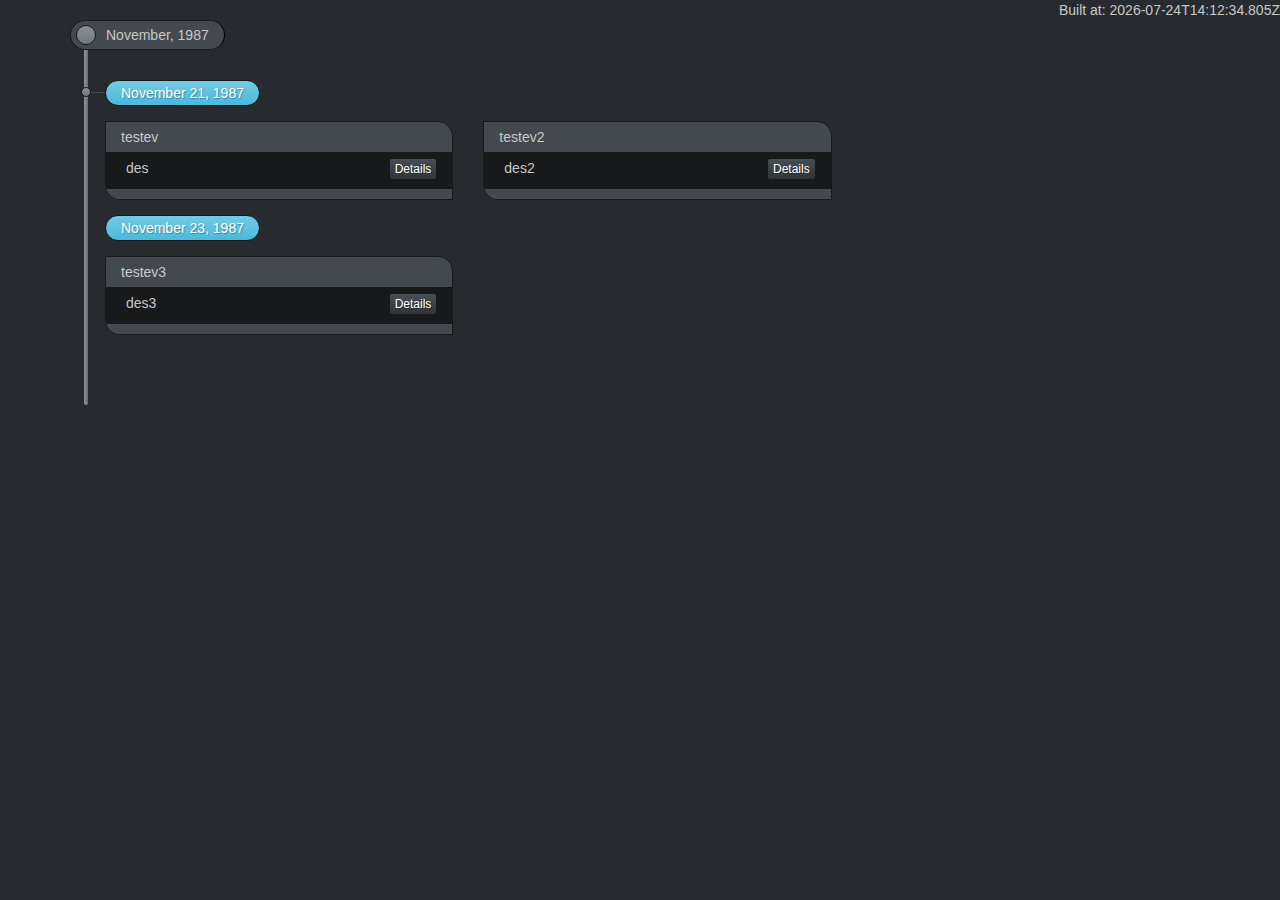
<file: dark/index.html>
<!doctype html>
<html>

<head>
  <meta charset="UTF-8">
  <title>Dark</title>

  <script src="https://ajax.googleapis.com/ajax/libs/jquery/3.5.1/jquery.min.js"></script>
  <link rel="stylesheet" type="text/css" href="bootstrap.min.css">
  <link rel="stylesheet" type="text/css" href="app.css">
</head>

<body>
  <div id="output"></div>

  <div id='dark-container' class="container">
    <div class="timeline">

    </div>
  </div>


  <script src="main-bundle.js"></script>



</body>

</html>
</file>
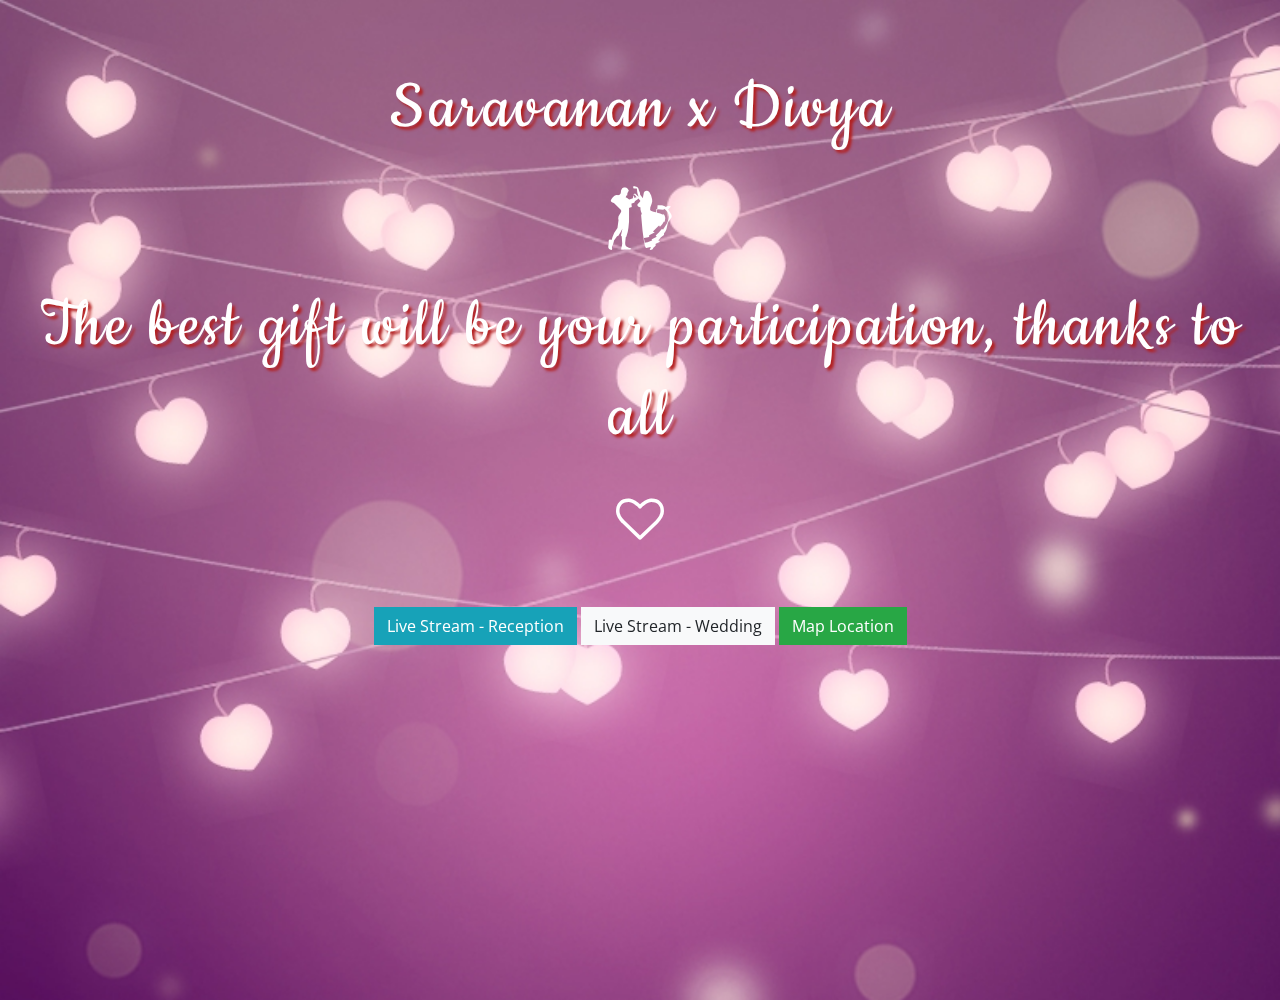
<file: invite/index.html>
<!DOCTYPE html>
<html lang="zxx">

<head>
	<title>Invite</title>

	<!--css-->
	<link rel="stylesheet" href="https://maxcdn.bootstrapcdn.com/bootstrap/4.0.0/css/bootstrap.min.css">
	<!--link href="res2/css/bootstrap.css" rel="stylesheet" type="text/css" media="all" /-->
	<link href="res2/css/snow.css" rel="stylesheet" type="text/css" media="all" /><!-- stylesheet -->
	<link href="res2/css/style.css" rel="stylesheet" type="text/css" media="all" /><!-- stylesheet -->
    <link href="res2/css/font-awesome.css" rel="stylesheet" type="text/css" media="all" />

	<!-- meta tags -->
	<meta name="viewport" content="width=device-width, initial-scale=1">
	<meta http-equiv="Content-Type" content="text/html; charset=utf-8" />

	<!--fonts-->
	<link href="https://fonts.googleapis.com/css?family=Cookie" rel="stylesheet">
	<link href="https://fonts.googleapis.com/css?family=Open+Sans:300,300i,400,400i,600,600i,700" rel="stylesheet">

	<!--favicon-->
	<link rel="icon" type="image/x-icon" href="res2/images/heart.png">
	<link rel="apple-touch-icon-precomposed" href="res2/images/heart.png">
	<link rel="icon" href="res2/images/heart.png" sizes="32x32">
</head>

<body>

	<div class="w3ls_banner_section">
		<div class="snow-container">
			<div class="snow foreground"></div>
			<div class="snow foreground layered"></div>
			<div class="snow middleground"></div>
			<div class="snow middleground layered"></div>
			<div class="snow background"></div>
			<div class="snow background layered"></div>
		</div>
		<div class="callbacks_container">
			<ul class="rslides" id="slider3">
				<li>
					<div class="banner_agile-info" style="padding-top: 4em;">
						<h3>Saravanan x Divya</h3>
						<p></p>
						<div class="banner-mid-wthree"> <a href="index.html" class="hvr-buzz"> <img
									src="res2/images/couple.png" alt="wp" /></a> </div>
					</div>
					<div class="banner_agile-info" style="padding-top: 2em;background:none">
						<div class="agile-w3l-sec">
							<h3>The best gift will be your participation, thanks to all</h3>
							<p></p>
							<div class="banner-mid-wthree"> <a href="index.html" class="hvr-buzz"> <i
										class="fa fa-heart-o" aria-hidden="true"></i></a> </div>
						</div>
					</div>

					<div class="center" style="padding-top: 4em;text-align: center;"> 
						<a href="https://www.youtube.com/watch?v=zH-O4oNPTI4" role="button" class="btn btn-info" target="_blank"> Live Stream - Reception </a>
						<a href="https://www.youtube.com/watch?v=aqq59HZAgvc" role="button" class="btn btn-light" target="_blank"> Live Stream - Wedding  </a>
						<a href="https://goo.gl/maps/dQrP47rAde1J78yX9" role="button" class="btn btn-success" target="_blank"> Map Location </a>
					</div>
				</li>
			</ul>
			<div class="clearfix"></div>
		</div>
	</div>

</body>

</html>
</file>
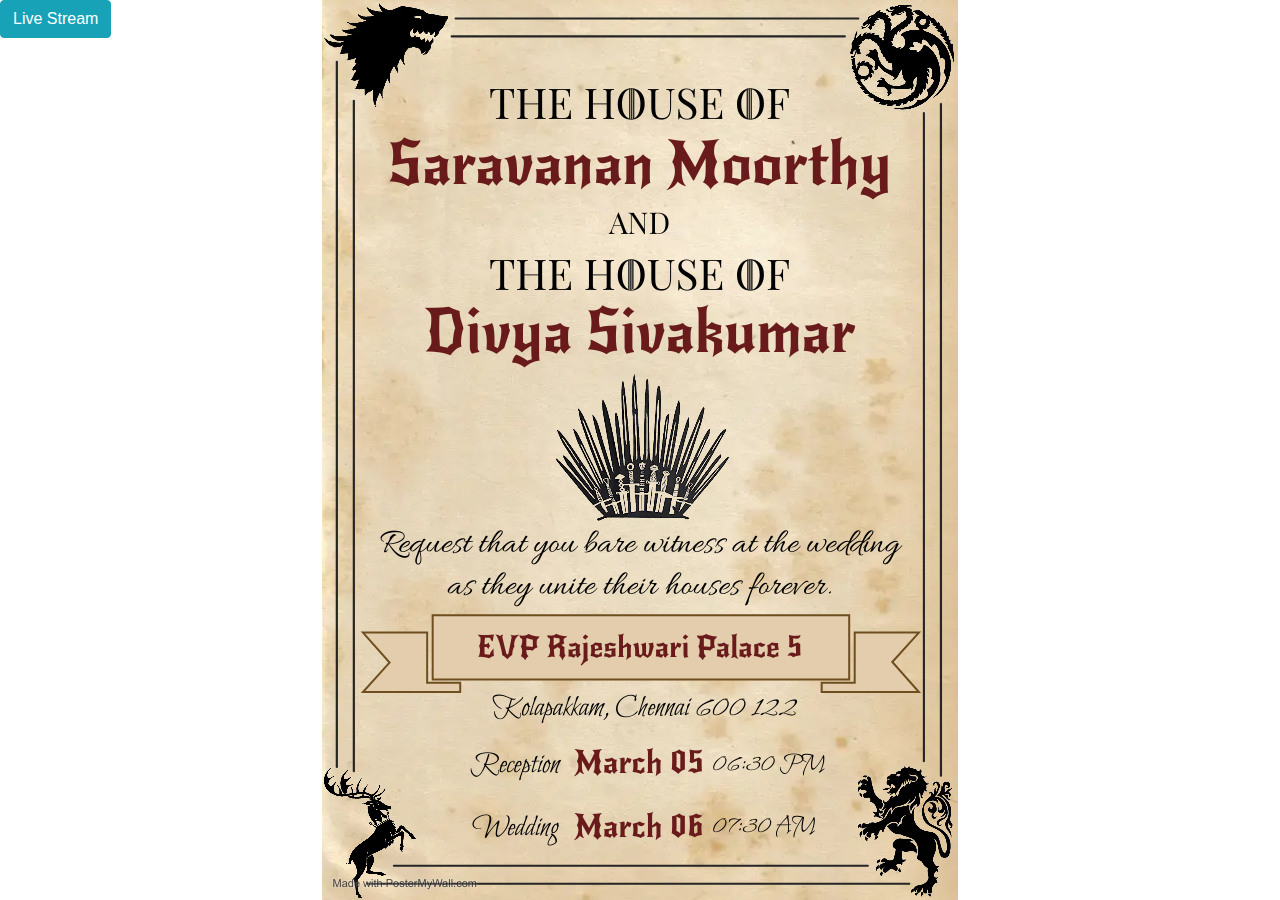
<file: invite/index3.html>
<html>
  <head>
    <link rel="stylesheet" href="https://maxcdn.bootstrapcdn.com/bootstrap/4.0.0/css/bootstrap.min.css" integrity="sha384-Gn5384xqQ1aoWXA+058RXPxPg6fy4IWvTNh0E263XmFcJlSAwiGgFAW/dAiS6JXm" crossorigin="anonymous">
    
    <style>
      body {
        background:url("/invite/res/final5.jpg");  
        min-height : 100%;
        background-size:auto 100%;
        background-repeat:no-repeat;
        background-position:center;
        overflow-y: hidden;
        overflow-x: hidden;
      }
    </style>

    <script src="https://code.jquery.com/jquery-3.2.1.slim.min.js" integrity="sha384-KJ3o2DKtIkvYIK3UENzmM7KCkRr/rE9/Qpg6aAZGJwFDMVNA/GpGFF93hXpG5KkN" crossorigin="anonymous"></script>
    <script src="https://cdnjs.cloudflare.com/ajax/libs/popper.js/1.12.9/umd/popper.min.js" integrity="sha384-ApNbgh9B+Y1QKtv3Rn7W3mgPxhU9K/ScQsAP7hUibX39j7fakFPskvXusvfa0b4Q" crossorigin="anonymous"></script>
    <script src="https://maxcdn.bootstrapcdn.com/bootstrap/4.0.0/js/bootstrap.min.js" integrity="sha384-JZR6Spejh4U02d8jOt6vLEHfe/JQGiRRSQQxSfFWpi1MquVdAyjUar5+76PVCmYl" crossorigin="anonymous"></script>
  </head>
  <body>
    <a href="https://www.youtube.com/watch?v=ATElufr0OiE" role="button" class="btn btn-info" target="_blank"> Live Stream </a>
  </body>
</html>
</file>
<file: dark/app.css>
.timeline {
  margin-top: 20px;
  position: relative;
}

.timeline:before {
  position: absolute;
  content: '';
  width: 4px;
  height: calc(100% + 50px);
  background: rgb(138, 145, 150);
  background: -moz-linear-gradient(left, rgba(138, 145, 150, 1) 0%, rgba(122, 130, 136, 1) 60%, rgba(98, 105, 109, 1) 100%);
  background: -webkit-linear-gradient(left, rgba(138, 145, 150, 1) 0%, rgba(122, 130, 136, 1) 60%, rgba(98, 105, 109, 1) 100%);
  background: linear-gradient(to right, rgba(138, 145, 150, 1) 0%, rgba(122, 130, 136, 1) 60%, rgba(98, 105, 109, 1) 100%);
  filter: progid:DXImageTransform.Microsoft.gradient( startColorstr='#8a9196', endColorstr='#62696d', GradientType=1);
  left: 14px;
  top: 5px;
  border-radius: 4px;
}

.timeline-month {
  position: relative;
  padding: 4px 15px 4px 35px;
  background-color: #444950;
  display: inline-block;
  width: auto;
  border-radius: 40px;
  border: 1px solid #17191B;
  border-right-color: black;
  margin-bottom: 30px;
}

.timeline-month span {
  position: absolute;
  top: -1px;
  left: calc(100% - 10px);
  z-index: -1;
  white-space: nowrap;
  display: inline-block;
  background-color: #111;
  padding: 4px 10px 4px 20px;
  border-top-right-radius: 40px;
  border-bottom-right-radius: 40px;
  border: 1px solid black;
  box-sizing: border-box;
}

.timeline-month:before {
  position: absolute;
  content: '';
  width: 20px;
  height: 20px;
  background: rgb(138, 145, 150);
  background: -moz-linear-gradient(top, rgba(138, 145, 150, 1) 0%, rgba(122, 130, 136, 1) 60%, rgba(112, 120, 125, 1) 100%);
  background: -webkit-linear-gradient(top, rgba(138, 145, 150, 1) 0%, rgba(122, 130, 136, 1) 60%, rgba(112, 120, 125, 1) 100%);
  background: linear-gradient(to bottom, rgba(138, 145, 150, 1) 0%, rgba(122, 130, 136, 1) 60%, rgba(112, 120, 125, 1) 100%);
  filter: progid:DXImageTransform.Microsoft.gradient( startColorstr='#8a9196', endColorstr='#70787d', GradientType=0);
  border-radius: 100%;
  border: 1px solid #17191B;
  left: 5px;
}

.timeline-section {
  padding-left: 35px;
  display: block;
  position: relative;
  margin-bottom: 30px;
}

.timeline-date {
  margin-bottom: 15px;
  padding: 2px 15px;
  background: linear-gradient(#74cae3, #5bc0de 60%, #4ab9db);
  position: relative;
  display: inline-block;
  border-radius: 20px;
  border: 1px solid #17191B;
  color: #fff;
  text-shadow: 1px 1px 1px rgba(0, 0, 0, 0.3);
}

.timeline-section:before {
  content: '';
  position: absolute;
  width: 30px;
  height: 1px;
  background-color: #444950;
  top: 12px;
  left: 20px;
}

.timeline-section:after {
  content: '';
  position: absolute;
  width: 10px;
  height: 10px;
  background: linear-gradient(to bottom, rgba(138, 145, 150, 1) 0%, rgba(122, 130, 136, 1) 60%, rgba(112, 120, 125, 1) 100%);
  top: 7px;
  left: 11px;
  border: 1px solid #17191B;
  border-radius: 100%;
}

.timeline-section .col-sm-4 {
  margin-bottom: 15px;
}

.timeline-box {
  position: relative;
  background-color: #444950;
  border-radius: 15px;
  border-top-left-radius: 0px;
  border-bottom-right-radius: 0px;
  border: 1px solid #17191B;
  transition: all 0.3s ease;
  overflow: hidden;
}

.box-icon {
  position: absolute;
  right: 5px;
  top: 0px;
}

.box-title {
  padding: 5px 15px;
  border-bottom: 1px solid #17191B;
}

.box-title i {
  margin-right: 5px;
}

.box-content {
  padding: 5px 15px;
  background-color: #17191B;
}

.box-content strong {
  color: #666;
  font-style: italic;
  margin-right: 5px;
}

.box-item {
  margin-bottom: 5px;
}

.box-footer {
  padding: 5px 15px;
  border-top: 1px solid #17191B;
  background-color: #444950;
  text-align: right;
  font-style: italic;
}

#output {
  float: right;
}
</file>
<file: invite/res2/css/snow.css>
.snow-container {
  position: absolute;
  height:700px;
  width: 100%;
  max-width: 100%;
  top: 0;
  overflow: hidden;
  z-index: 2;
  pointer-events: none;

}
.snow-container.two {
    height: 440px;
}
.snow {
  display: block;
  position: absolute;
  z-index: 2;
  top: 0;
  right: 0;
  bottom: 0;
  left: 0;
  pointer-events: none;
  -webkit-transform: translate3d(0, -100%, 0);
          transform: translate3d(0, -100%, 0);
  -webkit-animation: snow linear infinite;
          animation: snow linear infinite;
}
.snow.foreground {
  background-image: url("https://dl6rt3mwcjzxg.cloudfront.net/assets/snow/snow-large-075d267ecbc42e3564c8ed43516dd557.png");
  -webkit-animation-duration: 15s;
          animation-duration: 15s;
}
.snow.foreground.layered {
  -webkit-animation-delay: 7.5s;
          animation-delay: 7.5s;
}
.snow.middleground {
  background-image: url(https://dl6rt3mwcjzxg.cloudfront.net/assets/snow/snow-medium-0b8a5e0732315b68e1f54185be7a1ad9.png);
  -webkit-animation-duration: 20s;
          animation-duration: 20s;
}
.snow.middleground.layered {
  -webkit-animation-delay: 10s;
          animation-delay: 10s;
}
.snow.background {
  background-image: url(https://dl6rt3mwcjzxg.cloudfront.net/assets/snow/snow-small-1ecd03b1fce08c24e064ff8c0a72c519.png);
  -webkit-animation-duration: 30s;
          animation-duration: 30s;
}
.snow.background.layered {
  -webkit-animation-delay: 15s;
          animation-delay: 15s;
}

@-webkit-keyframes snow {
  0% {
    -webkit-transform: translate3d(0, -100%, 0);
            transform: translate3d(0, -100%, 0);
  }
  100% {
    -webkit-transform: translate3d(15%, 100%, 0);
            transform: translate3d(15%, 100%, 0);
  }
}

@keyframes snow {
  0% {
    -webkit-transform: translate3d(0, -100%, 0);
            transform: translate3d(0, -100%, 0);
  }
  100% {
    -webkit-transform: translate3d(15%, 100%, 0);
            transform: translate3d(15%, 100%, 0);
  }
}

@media (max-width: 1366px){
  .snow-container {
		position: absolute;
		height: 628px;
	}
	
}
@media (max-width:1280px){
	.snow-container {
		position: absolute;
		height: 578px;
	}
}
@media (max-width:1080px){
	.snow-container {
		position: absolute;
		height: 498px;
	}
}
@media (max-width:1054px){
	
}
@media (max-width:1024px){

}
@media (max-width:991px){
	.snow-container.two {
		height: 365px;
	}

}
@media (max-width:800px){

	.snow-container {
		position: absolute;
		height: 375px;
	}
	.snow-container.two {
		height: 352px;
	}
}
@media (max-width:768px){
	.snow-container {
		position: absolute;
		height: 373px;
	}
}
@media (max-width:640px){
	
}
@media (max-width: 480px){
	
}
@media (max-width: 414px){

}
@media (max-width: 384px){

}
</file>
<file: invite/res2/css/style.css>
/*--
Author: W3layouts
Author URL: http://w3layouts.com
License: Creative Commons Attribution 3.0 Unported
License URL: http://creativecommons.org/licenses/by/3.0/
--*/
body{
	padding:0;
	margin:0;
	background:#fff;
	font-family: 'Open Sans', sans-serif;
	overflow: hidden;
}
body a{
    transition:0.5s all;
	-webkit-transition:0.5s all;
	-moz-transition:0.5s all;
	-o-transition:0.5s all;
	-ms-transition:0.5s all;
	font-weight:400;
}
input[type="button"],input[type="submit"]{
	transition:0.5s all;
	-webkit-transition:0.5s all;
	-moz-transition:0.5s all;
	-o-transition:0.5s all;
	-ms-transition:0.5s all;
}
h1,h2,h3,h4,h5,h6{
	margin:0;
	font-weight:400;
    transition:0.5s all;
	-webkit-transition:0.5s all;
	-moz-transition:0.5s all;
	-o-transition:0.5s all;
	-ms-transition:0.5s all;
	font-family: 'Cookie', cursive;
}
p{
	margin:0;
	font-family: 'Open Sans', sans-serif;
}
ul{
	margin:0;
	padding:0;
}
label{
	margin:0;
}
html, body {
	height: 100%;
	margin: 0px;
	padding: 0px;
}
/*-- header --*/
header {
	padding:20px 0;
	background: rgb(36, 40, 46);
}
.logo {
    float: left;
    margin-top: 2px;
	position:relative;
}
.logo h1 a {
      text-decoration: none;
    font-size: 1.2em;
    color: #ffffff;
    text-transform: uppercase;
}
.logo h1 span {
    padding: 8px 5px;
    background: #fc3158;
}
.logo-img {
    position: absolute;
    top: -5px;
    right: 24px;
}
.logo-img img {
    width: 79%;
}
p.sub_title {
    font-size: 11px;
    margin-top: 13px;
    letter-spacing: 3px;
    text-shadow: 3px 3px 3px #151313;
    color: #cbcfd4;
    font-weight: 400;
}

.navbar {
	margin-bottom: 0px;
	min-height: 30px;
}
.navbar-inverse .navbar-nav>.active>a, .navbar-inverse .navbar-nav>.active>a:focus, .navbar-inverse .navbar-nav>.active>a:hover {
    background-color: transparent;
	color: #fc3158;
}
.navbar-nav>li {
   margin: 0 11px;
}
.navbar-nav {
        float: right;
    margin-top: 21px;
}
.nav>li>a {
	letter-spacing: 2px;

}
.navbar-nav>li>a {
    padding-top: 0px;
    padding-bottom: 0px;
	font-size:15px;
    font-family: 'Open Sans', sans-serif;
	line-height: 22px;
}
ul.nav.navbar-nav li a:hover {
    background-color: #24282e;
}
.dropdown-menu>li>a:hover {
	    color: #147efb;
}
.navbar-inverse .navbar-nav>li>a:focus {
    color: #ffffff;
    background-color: transparent;
}
.navbar-inverse .navbar-nav>li>a {
    color: #ffffff;
}
.navbar-inverse .navbar-collapse, .navbar-inverse .navbar-form {
    padding: 0;
}
.navbar-inverse .navbar-nav>.open>a, .navbar-inverse .navbar-nav>.open>a:focus, .navbar-inverse .navbar-nav>.open>a:hover {
    background-color: transparent;
}
.dropdown-menu {
    top: 30px;
    min-width: 150px;
}
.dropdown-menu>li>a {
    font-size: 14px;
	padding: 5px 20px 7px;
	    font-family: 'Open Sans', sans-serif;
		    letter-spacing: 1px;
}
/*-- bootstrap dropdown hover menu --*/
.navbar-inverse {
    background-color: transparent;
    border-color: transparent;
}
/* Effect 13: three circles */
.cl-effect-13 ul li a {
	-webkit-transition: color 0.3s;
	-moz-transition: color 0.3s;
	transition: color 0.3s;
}

.cl-effect-13 ul li a::before {
	position: absolute;
	top:75%;
	left: 50%;
	color: transparent;
	content: '.';
	text-shadow: 0 0 transparent;
	font-size:2em;
	-webkit-transition: text-shadow 0.3s, color 0.3s;
	-moz-transition: text-shadow 0.3s, color 0.3s;
	transition: text-shadow 0.3s, color 0.3s;
	-webkit-transform: translateX(-50%);
	-moz-transform: translateX(-50%);
	transform: translateX(-50%);
}

.cl-effect-13 ul li a:hover::before,
.cl-effect-13 ul li a:focus::before,ul.nav.navbar-nav li.active a::before{
	color: #fff;
	text-shadow: 10px 0 #fff, -10px 0 #fff;
}
/*-- /bootstrap dropdown hover menu --*/

/*-- /header --*/
.w3ls_banner_section {
    background: url(../images/pink-bg-1.jpg) no-repeat 0px 0px;
    background-size: cover;
    -webkit-background-size: cover;
    -moz-background-size: cover;
    -o-background-size: cover;
    -ms-background-size: cover;
    
    position: relative;
    text-align: center;
	min-height: 1000px !important;
	overflow: hidden !important;
}
.w3ls_banner_section.second {
    background: url(../images/inner_bg.jpg) no-repeat 0px 0px;
    background-size: cover;
    -webkit-background-size: cover;
    -moz-background-size: cover;
    -o-background-size: cover;
    -ms-background-size: cover;
    min-height: 260px;
    position: relative;
    text-align: center;
}
.banner_agile-info {
   text-align: center;
    padding-top: 20em;
}
.banner_agile-info  h3 {
	font-size:4.7em;
	text-align: center;
	color: #ffffff;
	letter-spacing:3px;
	    text-shadow: 3px 3px 3px rgb(179 32 32);
}
.banner_agile-info p {
    font-size: 1em;
    color: #fc3158;
    letter-spacing: 10px;
        margin: 1em 0 2em 0;
	    text-shadow: 3px 3px 3px rgb(23, 22, 22);
}
/* Buzz */
@-webkit-keyframes hvr-buzz {
  50% {
    -webkit-transform: translateX(3px) rotate(2deg);
    transform: translateX(3px) rotate(2deg);
  }
  100% {
    -webkit-transform: translateX(-3px) rotate(-2deg);
    transform: translateX(-3px) rotate(-2deg);
  }
}
@keyframes hvr-buzz {
  50% {
    -webkit-transform: translateX(3px) rotate(2deg);
    transform: translateX(3px) rotate(2deg);
  }
  100% {
    -webkit-transform: translateX(-3px) rotate(-2deg);
    transform: translateX(-3px) rotate(-2deg);
  }
}
.hvr-buzz {
  display: inline-block;
  vertical-align: middle;
  -webkit-transform: perspective(1px) translateZ(0);
  transform: perspective(1px) translateZ(0);
  box-shadow: 0 0 1px transparent;
}
.hvr-buzz{
  -webkit-animation-name: hvr-buzz;
  animation-name: hvr-buzz;
  -webkit-animation-duration: 0.55s; /*acid*/
  animation-duration: 0.55s; /*acid*/
  -webkit-animation-timing-function: linear;
  animation-timing-function: linear;
  -webkit-animation-iteration-count: infinite;
  animation-iteration-count: infinite;
}
/*--slider--*/
#slider2,
#slider3 {
  box-shadow: none;
  -moz-box-shadow: none;
  -webkit-box-shadow: none;
  margin: 0 auto;
}
.rslides_tabs li:first-child {
  margin-left: 0;
}
.rslides_tabs .rslides_here a {
  background: rgba(255,255,255,.1);
  color: #fff;
  font-weight: bold;
}
.events {
  list-style: none;
}
.callbacks_container {
  position: relative;
  float: left;
  width: 100%;
}
.callbacks {
  position: relative;
  list-style: none;
  overflow: hidden;
  width: 100%;
  padding: 0;
  margin: 0;
}
.callbacks li {
  position: absolute;
  width: 100%;
}
.callbacks img {
  position: relative;
  z-index: 1;
  height: auto;
  border: 0;
}
.callbacks .caption {
	display: block;
	position: absolute;
	z-index: 2;
	font-size: 20px;
	text-shadow: none;
	color: #fff;
	left: 0;
	right: 0;
	padding: 10px 20px;
	margin: 0;
	max-width: none;
	top: 10%;
	text-align: center;
}
.callbacks_nav {
    position: absolute;
    -webkit-tap-highlight-color: rgba(0,0,0,0);
       bottom: 24%;
    left: 0;
    z-index: 3;
    text-indent: -9999px;
    overflow: hidden;
    text-decoration: none;
    width:32px;
    height:32px;
    background: transparent url("../images/left.png") no-repeat left top;
}
 .callbacks_nav:hover{
  	opacity: 0.5;
  }
.callbacks_nav.next {
  left: auto;
   background: transparent url("../images/right.png") no-repeat right top;
       left: 51%;
 }
 .callbacks_nav.prev {
	right: auto;
	background-position:left top;
	left: 47%;
}
#slider3-pager a {
  display: inline-block;
}
#slider3-pager span{
  float: left;
}
#slider3-pager span{
	width:100px;
	height:15px;
	background:#fff;
	display:inline-block;
	border-radius:30em;
	opacity:0.6;
}
#slider3-pager .rslides_here a {
  background: #FFF;
  border-radius:30em;
  opacity:1;
}
#slider3-pager a {
  padding: 0;
}
#slider3-pager li{
	display:inline-block;
}
.rslides {
  position: relative;
  list-style: none;
  overflow: hidden;
  width: 100%;
  padding: 0;
}
.rslides li {
  -webkit-backface-visibility: hidden;
  position: absolute;
  display:none;
  width: 100%;
  left: 0;
  top: 0;
}
.rslides li{
  position: relative;
  display: block;
  float: left;
}
.rslides img {
  height: auto;
  border: 0;
  }
.callbacks_tabs{
    list-style: none;
    position: absolute;
    bottom: -88px;
    left: 47%;
    padding: 0;
    margin: 0;
    z-index: 990;
    display: block;
    text-align: center;
}
.slider-top span{
	font-weight:600;
}
.callbacks_tabs li{
       display: inline-block;
    margin: 0 7px;
}
/*----*/
.callbacks_tabs a{
 visibility: hidden;
}
.callbacks_tabs a:after {
    content: "\f111";
    font-size: 0;
    font-family: FontAwesome;
    visibility: visible;
    display: block;
    height:12px;
    width:12px;
    display: inline-block;
    background: #fff;
    border-radius: 50%;
    -webkit-border-radius: 50%;
    -o-border-radius: 50%;
    -moz-border-radius: 50%;
    -ms-border-radius: 50%;
}
.callbacks_here a:after{
    background: #147efb;
}
/*--agileinfo-bottom-section --*/
.agileinfo_bottom_section {
    background: url(../images/11.jpg)no-repeat 0px 0px;
    background-size: cover;
    -webkit-background-size: cover;
    -moz-background-size: cover;
    -o-background-size: cover;
    background-attachment: fixed;
    padding-top:9em;
    min-height: 450px; text-align: center;
	position:relative;
}
.agileinfo_bottom_section h3 {
    font-size: 4em;
    text-align: center;
    color: #ffffff;
    letter-spacing: 3px;
    text-shadow: 3px 3px 3px rgb(179 32 32);
}
.agileinfo_bottom_section p {
    font-size: 1.2em;
    color: #fc3158;
    letter-spacing: 5px;
    margin: 1em 0 2em 0;
    text-shadow: 3px 3px 3px rgb(23, 22, 22);
    text-align: center;
    text-transform: uppercase;
	font-weight:600;
}
.agileinfo_bottom_section span {
    font-family: 'Cookie', cursive;
    font-size: 2em;
    color: #fff;
}

/*--//agileinfo-bottom-section --*/
/*-- /about --*/
.ih-item.circle {
    position: relative;
    width:400px;
    height:400px;
    border-radius: 50%;
	-webkit-border-radius: 50%;
	-moz-border-radius: 50%;
	-o-border-radius: 50%;
	-ms-border-radius: 50%;
    margin: 0 auto;
}
.ih-item.circle .img {
  position: relative;
    width:400px;
    height:400px;
   border-radius: 50%;
	-webkit-border-radius: 50%;
	-moz-border-radius: 50%;
	-o-border-radius: 50%;
	-ms-border-radius: 50%;
}
.ih-item.circle .img:before {
  position: absolute;
  display: block;
  content: '';
  width: 100%;
  height: 100%;
   border-radius: 50%;
	-webkit-border-radius: 50%;
	-moz-border-radius: 50%;
	-o-border-radius: 50%;
	-ms-border-radius: 50%;
  box-shadow: inset 0 0 0 16px rgba(255, 255, 255, 0.6), 0 1px 2px rgba(0, 0, 0, 0.3);
  -webkit-transition: all 0.35s ease-in-out;
  -moz-transition: all 0.35s ease-in-out;
  transition: all 0.35s ease-in-out;
}
.ih-item.circle .img img {
   border-radius: 50%;
	-webkit-border-radius: 50%;
	-moz-border-radius: 50%;
	-o-border-radius: 50%;
	-ms-border-radius: 50%;
    width: 100%;
}
.ih-item.circle .info {
  position: absolute;
  top: 0;
  bottom: 0;
  left: 0;
  right: 0;
  text-align: center;
  border-radius: 50%;
	-webkit-border-radius: 50%;
	-moz-border-radius: 50%;
	-o-border-radius: 50%;
	-ms-border-radius: 50%;
  -webkit-backface-visibility: hidden;
  backface-visibility: hidden;
}
.ih-item.circle.effect10 .img {
  z-index: 11;
  -webkit-transform: scale(1);
  -moz-transform: scale(1);
  -ms-transform: scale(1);
  -o-transform: scale(1);
  transform: scale(1);
  -webkit-transition: all 0.35s ease-in-out;
  -moz-transition: all 0.35s ease-in-out;
  transition: all 0.35s ease-in-out;
}
.ih-item.circle.effect10.colored .info {
  background: #1a4a72;
}
.ih-item.circle.effect10 .info {
       background: #147efb;
    opacity: 0;
    -webkit-transform: scale(0);
    -moz-transform: scale(0);
    -ms-transform: scale(0);
    -o-transform: scale(0);
    transform: scale(0);
    -webkit-transition: all 0.35s ease-in-out;
    -moz-transition: all 0.35s ease-in-out;
    transition: all 0.35s ease-in-out;
}
.ih-item.circle.effect10 .info h3 {
    color: #fff;
    position: relative;
    text-shadow: 0 0 1px white, 0 1px 2px rgba(0, 0, 0, 0.3);
}
.ih-item.circle.effect10 .info p {
  color: #bbb;
  font-style: italic;
  font-size: 12px;
  border-top: 1px solid rgba(255, 255, 255, 0.5);
}
.ih-item.circle.effect10:hover .info {
  visibility: visible;
  opacity: 1;
  -webkit-transform: scale(1);
  -moz-transform: scale(1);
  -ms-transform: scale(1);
  -o-transform: scale(1);
  transform: scale(1);
}

.ih-item.circle.effect10.top_to_bottom .info h3 {
  margin: 0 30px;
  padding: 25px 0 0 0;
  height: 78px;
}
.ih-item.circle.effect10.top_to_bottom .info p {
  margin: 0 30px;
  padding: 5px;
}
.ih-item.circle.effect10.top_to_bottom:hover .img {
  -webkit-transform: translateY(50px) scale(0.5);
  -moz-transform: translateY(50px) scale(0.5);
  -ms-transform: translateY(50px) scale(0.5);
  -o-transform: translateY(50px) scale(0.5);
  transform: translateY(50px) scale(0.5);
}
.ih-item.circle.effect10.bottom_to_top .info h3 {
    margin: 8em 0 0em 0;
    font-size: 2.5em;
    color: #FFF;
    letter-spacing: 2px;
}
.ih-item.circle.effect10.bottom_to_top .info p {
  margin: 0 30px;
  padding: 5px;
}
.ih-item.circle.effect10.bottom_to_top:hover .img {
  -webkit-transform: translateY(-50px) scale(0.5);
  -moz-transform: translateY(-50px) scale(0.5);
  -ms-transform: translateY(-50px) scale(0.5);
  -o-transform: translateY(-50px) scale(0.5);
  transform: translateY(-50px) scale(0.5);
}
.icons ul{
	padding:0;
	margin:0;
}
.icons ul li{
	display:inline-block;
}
.icons ul li.team-twitter{
	margin:0 1em;
}
.icons ul li a i{
      color: #fff;
    text-align: center;
    height: 32px;
    width: 32px;
    background: #181819;
    line-height: 30px;
	  -webkit-transition: all 0.35s ease-in-out;
  -o-transition: all 0.35s ease-in-out;
  -moz-transition: all 0.35s ease-in-out;
  transition: all 0.35s ease-in-out;
}
.team-grid:hover .icons ul li a i{
 color: #fff;
  background: #147efb;
}
.team-grid {
    text-align: center;
}
.team-grid p {
	font-size:1em;
    color: #555;
    letter-spacing:1px;
    margin: 1em 0 2em 0;
	line-height:2em;
}
.team-grid h4 {
    font-size: 3em;
    margin-top: 1em;
    color: #fc3158;
    letter-spacing: 1px;
}
.about_section,.wthree-news,.w3l_inner_section {
    padding:5em 0;
}
.inner_w3l_agile_grids {
    margin-top: 4em;
}
.wthree_title_agile{
	text-align:center;
	position:relative;
}
.wthree_title_agile p{
	font-size:2em;
	    color: #fc3158;
	position:relative;
}
.wthree_title_agile p:before,.wthree_title_agile p:after{
	    content: '';
    background: #212121;
    height: 2px;
    width: 14%;
    position: absolute;
    top:50%;
}
.wthree_title_agile p:before{
	left:41%;
}
.wthree_title_agile p:after{
	right:41%;
}
.wthree_title_agile h3,.wthree_title_agile h2{
    font-size:4em;
    color: #147efb;
    letter-spacing: 1px;
}
p.sub_para,p.sub_para.two {
       text-align: center;
    color: #0e0e0e;
    font-size: 1em;
    font-weight: 600;
    letter-spacing: 10px;
}
p.sub_para.two {
	    color: #fc3158;
}
h3.h-t {
    color: #fff;
}
/*-- //about --*/
/*-- /counter-agile --*/
.agileinfo_counter_section {
    background: url(../images/counter.jpg)no-repeat 0px 0px;
    background-size: cover;
    -webkit-background-size: cover;
    -moz-background-size: cover;
    -o-background-size: cover;
    background-attachment: fixed;
    padding-top:7em;
    min-height: 400px; text-align: center;
}
.wthree-counter-agile {
    width:60%;

    margin: 8% auto 8%;
}
.simply-section {
	display: inline-block;
	width: 25%;
	float: left;
	text-align: center;
}

.countdown-timer-w3laits h3 {
       font-weight:200;
	   font-size:3em;
    margin-bottom: 40px;
    color: #fff;
    text-align: center;
    letter-spacing: 3px;

}
.countdown-timer-w3laits h4 {
    margin-bottom:30px;
    color: #fff;
    text-align: center;
    letter-spacing:3px;
	font-size:2em;
	text-transform:uppercase;
}

.countdown-timer-w3laits h3  span{
	     color: #ff8c00;
}
span.simply-amount {
	    font-size:5em;
    line-height: 0;
    color: #fff;
}

span.simply-word {
     font-size:15px;
    letter-spacing: 3px;
    font-weight: 500;
    margin-left: 5px;
    text-transform: uppercase;
    color: #eee;
	    font-family: 'Open Sans', sans-serif;
}
/*-- //Countdown-Timer --*/
.property-grids {
    background: #000;
}
.grid {
	position: relative;
	margin: 0 auto;
	list-style: none;
	text-align: center;
}

/* Common style */
.grid figure {
	position: relative;
	overflow: hidden;
	text-align: center;
	cursor: pointer;
}
.grid figure img {
    position: relative;
    display: block;
    width: 100%;
    opacity: 0.8;
}
.agile-homes-w3l.grid figure figcaption {
	    padding: 5em 4em;
	color: #fff;
	font-size: 1.3em;
	-webkit-backface-visibility: hidden;
	backface-visibility: hidden;
}

.grid figure figcaption::before,
.grid figure figcaption::after {
	pointer-events: none;
}

.grid figure figcaption {
	position: absolute;
	top: 0;
	left: 0;
	width: 100%;
	height: 100%;
}

/**-- Moses --**/
figure.effect-moses {
	background: -webkit-linear-gradient(-45deg, #000 0%,#000 100%);
	background: linear-gradient(-45deg, #000 0%,#000 100%);
}

figure.effect-moses img {
	opacity: 0.85;
	-webkit-transition: opacity 0.35s;
	transition: opacity 0.35s;
}

figure.effect-moses h4,
figure.effect-moses p {
	padding: 20px;
	width: 50%;
	height: 50%;
	border: 6px solid #fff;
}

figure.effect-moses h4 {
     padding: 36px 20px 20px 20px;
    width: 50%;
    color: #fff;
    font-size: 50px;
    height: 50%;
    -webkit-transition: -webkit-transform 0.35s;
    transition: transform 0.35s;
    -webkit-transform: translate3d(10px,10px,0);
    transform: translate3d(10px,10px,0);
    background: rgba(0, 0, 0, 0.55);
    letter-spacing: 2px;
}

figure.effect-moses p {
	float: right;
    padding: 61px 20px 20px 20px;
    font-size: 15px;
    line-height: 2em;
    text-align: center;
    opacity: 0;
	-webkit-transition: opacity 0.35s, -webkit-transform 0.35s;
	transition: opacity 0.35s, transform 0.35s;
	-webkit-transform: translate3d(-50%,-50%,0);
	transform: translate3d(-50%,-50%,0);
	    background: rgba(0, 0, 0, 0.55);
		    letter-spacing: 9px;
			    text-transform: uppercase;
}

figure.effect-moses:hover h4 {
	-webkit-transform: translate3d(0,0,0);
	transform: translate3d(0,0,0);
}

figure.effect-moses:hover p {
	opacity: 1;
	-webkit-transform: translate3d(0,0,0);
	transform: translate3d(0,0,0);
}

figure.effect-moses:hover img {
	opacity: 0.6;
}
.home-agile-left {
    padding: 0;
}
.home-agile-text h4 {
    font-size: 3em;
    color: #fff;
	letter-spacing:1px;
}
.home-agile-text p{
    font-size: 0.95em;
    color: #fff;
    letter-spacing: 2px;
    margin: 2em 0 2em 0;
    line-height: 2.3em;
    padding: 0 2em;
}
.home-agile-text {
     padding: 9em 3em;
}
.icon_wthree {
    margin-top: 2em;
}
.icon_wthree i{
  font-size:3em;
  text-align:center;
  color:#fff;
}
.date i {
    font-size:0.8em;
    color: #fff;
    text-align: left;
	margin-right:10px;
}
.home-agile-text h5 {
    color: #fc3158;
    font-size: 1.5em;
    margin-top: 0.5em;
	text-align: left;
}
.date {
    text-align: center;
    margin: 0 auto;
    width: 25%;
}
/*--moses--*/
/*-- /news--*/
.seed-grid {
    margin-top: 45px;
}
.overlay-content p {
    color: #CACACA;
    font-size: 14px;
    line-height: 2em;
    margin-top: 30px;
    text-align: right;
}
.wel-right {
    float: right;
    width: 65%;
    padding-top: 50px;
}
.wel-right2{
    float: left;
    width: 65%;
    padding-top: 50px;
}
.w3-agile-left {
    width: 70%;
    border-bottom: 4px solid #0b67d4;
	background: rgba(12, 12, 12, 0.41);
    padding: 31px 10px;
    position: absolute;
    left: 0%;
    top: 0%;
    z-index: 1;
}
.w3-agile-left2 {
        width: 70%;
    padding: 31px 10px;
    position: absolute;
    right: 0%;
    top: 0%;
    z-index: 1;
        border-bottom: 4px solid #0b67d4;
    background: rgba(12, 12, 12, 0.41);
}

.work-left {
    float: left;
    width: 28%;
}
.agileits-right {
    float: right;
    width: 72%;
}
.work-left h4 {
    color: #fc3158;
    font-size: 27px;
	letter-spacing:1px;
	text-align: center;
}
.agileits-right a {
    color: #ffffff;
    font-size: 22px;
    text-decoration: none;
    letter-spacing: 1px;
}
.agileits-right a:hover {
	    color: #fc3158;
}
.agileits-right p {
	color: #fff;
    font-size: 13px;
    line-height: 28px;
    margin-top: 10px;
    letter-spacing: 1px;
}
.no-marg {
    margin-bottom: 3em !important;
}
/*-- //work --*/
.test-review h5{
       font-size: 2.2em;
    color: #333;
    text-transform: none;
    margin-top: 1.2em;
    text-align: center;
    letter-spacing: 1px;
}
.test-review img{
	  border-radius: 50%;
	-webkit-border-radius: 50%;
	-mox-border-radius: 50%;
	-o-border-radius: 50%;
	-ms-border-radius: 50%;
	    box-shadow:0 10px 20px rgba(0, 0, 0, 0.41);
    -webkit-box-shadow:0 10px 20px rgba(0, 0, 0, 0.41);
    -moz-box-shadow:0 10px 20px rgba(0, 0, 0, 0.41);
    -o-box-shadow:0 10px 20px rgba(0, 0, 0, 0.41);
    -ms-box-shadow:0 10px 20px rgba(0, 0, 0, 0.41);
	width: 80%;
	border:none;
	border-right: 6px solid #fc3158;

}
.test-review p img {
  background: #efeded;
	box-shadow:none;
}
.test-review img {
    margin: 0 auto;
}
.banner-bottom {
    padding: 6em 0 5em 0;
}
/*-- /about_inner --*/
.w3l_agileits_breadcrumbs{
	padding:1em 0;
	background:#f5f5f5;
}
.w3l_agileits_breadcrumbs ul li{
	display:inline-block;
	color:#212121;
	font-weight:600;
	font-family: 'Open Sans', sans-serif;
}
.w3l_agileits_breadcrumbs ul li a{
	color:#147efb;
	text-decoration:none;
	font-family: 'Open Sans', sans-serif;
}
.w3l_agileits_breadcrumbs ul li a:hover{
	color:#212121;
}
.w3l_agileits_breadcrumbs ul li span{
	padding:0 2em;
}
/*-- //about_inner --*/
.media-left img {
    border-radius: 50%;
}
/*-- /contact --*/
.w3_agile_mail_grid input[type="text"],.w3_agile_mail_grid input[type="email"] {
       border: 1px solid #e4e4e4;
    outline: none;
    -webkit-appearance: none;
    background: none;
	  font-size:15px;
  letter-spacing:1px;
  color:#555;
   width: 100%;
      background: #f5f5f5;
   padding:1em 1em;
}
.w3_agile_mail_grid input[type="email"] {
	margin:1.2em 0;
}
.w3_agile_mail_grid textarea {
    outline: none;
    width: 100%;
    background: #f5f5f5;
    padding:1em 1em;
  font-size:15px;
  letter-spacing:1px;
  color:#555;
    border: 1px solid #e4e4e4;
       min-height: 196px;
     font-weight:400;
}
.w3_agile_mail_grid textarea::-webkit-input-placeholder,.w3_agile_mail_grid input[type="text"]::-webkit-input-placeholder,.w3_agile_mail_grid input[type="email"]::-webkit-input-placeholder  {
	color: #555 !important;
}
.w3_agile_mail_grid input[type="submit"] {
    border: none;
    padding: 0.8em 2em;
    margin-top: 0.5em;
    font-size: 18px;
    color: #fff;
    letter-spacing: 1px;
    outline: none;
    background: #fc3158;
    transition: 0.5s all ease;
    -webkit-transition: 0.5s all ease;
    -moz-transition: 0.5s all ease;
    -o-transition: 0.5s all ease;
    -ms-transition: 0.5s all ease;
    -webkit-appearance: none;
    text-transform: uppercase;
    letter-spacing: 1px;
}
.w3_agile_mail_grid input[type="submit"]:hover {
	    background: #147efb;
}
.map iframe {
    width: 100%;
    border: none;
    margin-top: 5em;
    min-height: 400px;
}
.w3l_contact-bottom {
    background: #111;
    padding: 5em 0;
}
.w3ls_footer_grid {
    margin: 0 auto 3em;
    text-align: center;
}
.w3ls_footer_grids p.agileits_w3layouts_est{
	color:#fff;
	line-height:2em;
	margin:2em auto 5em;
	width:65%;
	text-align:center;
}
.w3ls_footer_grid_leftl{
	float:left;
	width:55px;
	height:55px;
	text-align:center;

    background: #fc3158;
}
.w3ls_footer_grid_leftl i{
	color: #fff;
    font-size: 1.2em;
    line-height: 3.4em;
}
.w3ls_footer_grid_leftr{
    float: right;
    width: 80%;
    text-align: left;
}
.w3ls_footer_grid_leftr h4{
    font-size: 2em;
    color: #fff;
    letter-spacing:2px;
    margin-bottom: .2em;
}

.w3ls_footer_grid_leftr p{
	color:#999;
	line-height:1.5em;
}
.w3ls_footer_grid_leftr a{
	color:#999;
	text-decoration:none;
	font-size:14px;
}
.w3ls_footer_grid_leftr a:hover{
	color: #147efb;
}

.w3ls_footer_grid_left {
    background: #1b1b1b;
    float: left;
    width: 32%;
    padding: 30px 20px;
}
.w3ls_footer_grid_left:nth-child(2) {
    margin: 0 20px;
}
.w3_agile_mail_grid {
    padding-left: 0;
}
.w3_agile_mail_grid:nth-child(2) {
    padding-left:8px;
	 padding-right:0px;
}
/*-- //contact --*/
/*-- /gallery --*/
/***** Winston *****/
/*-----------------*/

figure.effect-winston {
	text-align: left;
}

figure.effect-winston img {
	-webkit-transition: opacity 0.45s;
	transition: opacity 0.45s;
	-webkit-backface-visibility: hidden;
	backface-visibility: hidden;
}

figure.effect-winston figcaption::before {
	position: absolute;
	top: 0;
	left: 10px;
	width: 100%;
	height: 100%;
	background: url(../images/triangle.svg) no-repeat center center;
	background-size: 100% 100%;
	content: '';
	-webkit-transition: opacity 0.45s, -webkit-transform 0.45s;
	transition: opacity 0.45s, transform 0.45s;
	-webkit-transform: rotate3d(0,0,1,45deg);
	transform: rotate3d(0,0,1,45deg);
	-webkit-transform-origin: 0 100%;
	transform-origin: 0 100%;
}

figure.effect-winston:hover img {
	opacity: 0.6;
}

figure.effect-winston:hover figcaption::before {
	opacity: 0.7;
	-webkit-transform: rotate3d(0,0,1,20deg);
	transform: rotate3d(0,0,1,20deg);
}

figure.effect-winston p {
    position: absolute;
    right: 0;
    bottom: 0;
    padding: 3em 1em 4% 0;
}

figure.effect-winston p span {
       margin: 0 0 0 1em;
       color: #fc3158;
    font-size: 1em;
}

figure.effect-winston p span:hover{
	color:#212121;
}

figure.effect-winston:hover p span {
	opacity: 1;
	-webkit-transform: translate3d(0,0,0);
	transform: translate3d(0,0,0);
}

figure.effect-winston p span {
    opacity: 0;
    -webkit-transition: opacity 0.35s, -webkit-transform 0.35s;
    transition: opacity 0.35s, transform 0.35s;
    -webkit-transform: translate3d(0,50px,0);
    transform: translate3d(0,50px,0);
}

figure.effect-winston:hover p:nth-child(3) span {
	-webkit-transition-delay: 0.05s;
	transition-delay: 0.05s;
}

figure.effect-winston:hover p:nth-child(2) span {
	-webkit-transition-delay: 0.1s;
	transition-delay: 0.1s;
}

figure.effect-winston:hover p:first-child span{
	-webkit-transition-delay: 0.15s;
	transition-delay: 0.15s;
}
.w3_tabs_grid_sub {
    margin: 2em 0;
}
/*-- //gallery --*/
/*-- /tab-text--*/
.tab-info_text_agile_w3l h3 {
    font-size: 3em;
    color: #147efb;
    text-transform: none;
    letter-spacing: 1px;
}

.tab-info_text_agile_w3l p {
    font-size:1em;
    color: #555;
    letter-spacing: 2px;
    margin: 2em 0 2em 0;
    line-height: 2.3em;
}
.spa-agile i {
    font-size: 4em;
    color: #191717;
    display: inline-block;
    text-decoration: none;
    -webkit-transition: .5s all;
    -moz-transition: .5s all;
    transition: .5s all;
}
.spa-agile h4 {
    font-size:2em;
    margin: 1em 0 0.5em 0;
    color: #fc3158;
    letter-spacing: 1px;
}
.spa-agile {
    text-align: center;
}
.spa-agile p{
    font-size: 1em;
    color: #555;
    letter-spacing: 1px;
    margin: 1em 0 1em 0;
    line-height: 2em;
}
.spa-grid:hover  i {
	color:#147efb;
	    transition: 0.5s all;
    -webkit-transition: 0.5s all;
    -o-transition: 0.5s all;
    -ms-transition: 0.5s all;
    -moz-transition: 0.5s all;
}
.spa-grid {
    margin-top: 1em;
}
/*-- //tab-text--*/
.typo-1 {
    padding: 16px;
}

.grid_3 {
    background-color: #fff;
    padding: 1.8em;
    margin-bottom: 1em;
    border: 1px solid #ebeff6;
    -webkit-box-shadow: 0 1px 1px rgba(0,0,0,.05);
    box-shadow: 0 1px 1px rgba(0,0,0,.05);
}
h3.head-top{
    font-size: 28px;
    margin-bottom: 15px;
        color: #fe423f;
}
.grid_3 p {
    color: #999;
    font-size: 0.85em;
    margin-bottom: 1em;
}
.but_list h1,.but_list h2,.but_list h3,.but_list h4,.but_list h5,.but_list h6{
margin-bottom: 0.7em;
}
.table td, .table>tbody>tr>td, .table>tbody>tr>th, .table>tfoot>tr>td, .table>tfoot>tr>th, .table>thead>tr>td, .table>thead>tr>th {
    padding: 15px !important;
    font-size: 0.85em;
    color: #999;
    border-top: none !important;
}
.btn {
    border-radius: 0px;
    -webkit-border-radius: 0px;
    -moz-border-radius: 0px;
    -ms-border-radius: 0px;
    -o-border-radius: 0px;
    outline: none;
}
.btn-default:active, .btn-default:focus, .btn-default:hover {
    outline: none !important;
}
.form-control1, .form-control_2.input-sm{
  border: 1px solid #e0e0e0;
  padding:5px 18px;
  color: #616161;
  background: #fff;
  box-shadow: none !important;
  width: 100%;
  font-size: 0.85em;
  font-weight: 300;
  height: 40px;
  border-radius: 0;
    -webkit-border-radius: 0px;
    -moz-border-radius: 0px;
    -ms-border-radius: 0px;
    -o-border-radius: 0px;
  -webkit-appearance: none;
  outline:none;
}
.control3{
	margin:0 0 1em 0;
}
.btn-warning {
  color: #fff;
  background-color:rgb(6, 217, 149);
  border-color:rgb(6, 217, 149);
  padding:8.5px 12px;
}
.tag_01{
  margin-right:5px;
}
.tag_02{
  margin-right:3px;
}
.btn-warning:hover{
  background-color:rgb(3, 197, 135);
  border-color:rgb(3, 197, 135);
}
.btn-success:hover{
    border-color: #8BC34A !important;
    background: #8BC34A !important;
}
.control2{
  height:253px;
}
.alert-info {
  color: #31708f;
  background-color:rgb(240, 253, 249);
  border-color:rgb(201, 247, 232);
}
.bs-example4 {
  background: #fff;
  padding: 2em;
}
button.note-color-btn {
  width: 20px !important;
  height: 20px !important;
  border: none !important;
}
.form-control1:focus {
  border: 1px solid #03a9f4;
  background: #fff;
  box-shadow: none;
}
.show-grid [class^=col-] {
  background: #fff;
  text-align: center;
  margin-bottom: 10px;
  line-height: 2em;
  border: 10px solid #f0f0f0;
}
.show-grid [class*="col-"]:hover {
  background: #e0e0e0;
}
.grid_3{
	margin-bottom:2em;
}
.xs h3, .widget_head{
	color:#000;
	font-size:1.7em;
	font-weight:300;
	margin-bottom: 1em;
}
.grid_3 p{
  color: #999;
  font-size: 0.85em;
  margin-bottom: 1em;
  font-weight: 300;
}
label {
    font-weight: 500;
}
.badge-primary {
  background-color: #03a9f4;
}
.badge-success {
  background-color: #8bc34a;
}
.badge-warning {
  background-color: #ffc107;
}
.badge-danger {
  background-color: #e51c23;
}
.icon-box {
    padding: 8px 15px;
    background: rgba(111, 141, 175, 0.11);
    margin: 1em 0 1em 0;
    border: 5px solid #ffffff;
    text-align: left;
    -moz-box-sizing: border-box;
    -webkit-box-sizing: border-box;
    box-sizing: border-box;
    font-size: 13px;
    transition: 0.5s all;
    -webkit-transition: 0.5s all;
    -o-transition: 0.5s all;
    -ms-transition: 0.5s all;
    -moz-transition: 0.5s all;
    cursor: pointer;
}
.icon-box i {
    margin-right: 10px;
    font-size: 20px;
    color: #282a2b;
}
.icons a {
    color: #999;
}
.icon-box:hover {
    background: #000;
    transition: 0.5s all;
    -webkit-transition: 0.5s all;
    -o-transition: 0.5s all;
    -ms-transition: 0.5s all;
    -moz-transition: 0.5s all;
}
.icon-box:hover .icon-box i {
	color:#fff;
}
h3.agileits-icons-title {
    text-align: center;
    font-size:3.2em;
    color: #111;
	letter-spacing:1px;
}
h3.icon-subheading {
    font-size:2.5em;
    color: #fe423f!important;
    font-weight: 300;
    margin: 30px 0 15px;
	letter-spacing:1px;
}
/*-- //short-codes --*/
/*-- single-page --*/
.single-middle {
  margin-top: 3em;
}
.single-middle h3{
    font-size: 3em;
    color: #2d2d2d;
    text-align: center;
    margin: 0 0 .5em;
}
.single-bottom input[type="text"], .single-bottom textarea,.single-bottom input[type="email"] {
     width: 100%;
    padding: 12px;
    background: none;
    outline: none;
    border: 1px solid #A09F9F;
    font-size: 15px;
    color: #A09F9F;
    -webkit-appearance: none;
	letter-spacing:1px;
}
.single-bottom  input[type="submit"]{
	    width: 15%;
    font-size: 18px;
    letter-spacing: 2px;
    text-transform: uppercase;
        background: #101010;
    padding: 0.6em 0.8em;
    text-align: center;
    color: #fff;
    border: none;
    outline: none;
    -webkit-appearance: none;
    margin: 0 0.8em;
    transition: 0.5s all;
    -webkit-transition: 0.5s all;
    -moz-transition: 0.5s all;
    -o-transition: 0.5s all;
    -ms-transition: 0.5s all;
}
.single-bottom  input[type="submit"]:hover{
	 background: #fc3158;
	transition:0.5s all;
	-webkit-transition:0.5s all;
	-moz-transition:0.5s all;
	-o-transition:0.5s all;
	-ms-transition:0.5s all;
}
 .single-bottom textarea {
	resize: none;
    min-height: 180px;
    margin: 15px;
    width: 96.3%;
 }
.media-body h4{
	font-size: 2em;
}
.media-body h4 a{
    color: #fc3158;
    text-decoration: none;
    letter-spacing: 1px;
}
.media-body p {
      margin: 0.7em 0 0em;
    font-size: .95em;
    color: #555;
    line-height: 1.9em;
	    letter-spacing: 1px;
}
.media {
  margin: 0em 0 3em;
}
.single-bottom h3 {
  font-size: 2.5em;
  color: #2d2d2d;
  text-align: center;
   margin: 0.5em 0 .6em;
   margin-top: 1em;
}
.md-in{
	padding:0;
	margin-top:1em;
}
.in-media{
	padding:0 0 0 5em;
}
 ul.grid-part li{
	list-style:none;
}
 ul.grid-part li a{
     color: #fc3158;
    font-size:0.9em;
    text-decoration: none;
    display: block;
    margin: 15px 0;
	    letter-spacing: 1px;
}
ul.grid-part li a i{
	    font-size: 10px;
    margin-right: 12px;
    transition: 0.5s all;
    -webkit-transition: 0.5s all;
    -moz-transition: 0.5s all;
    -o-transition: 0.5s all;
    -ms-transition: 0.5s all;
}
ul.grid-part li a:hover {
	color:#000;
}
ul.grid-part li a:hover i.fa-long-arrow-right {
	margin-right:8px;
	transition: 0.5s all;
    -webkit-transition: 0.5s all;
    -moz-transition: 0.5s all;
    -o-transition: 0.5s all;
    -ms-transition: 0.5s all;
	color:#000;
}
ul.grid-part {
  margin: 8px 0 0;
}

.w3l-blog-list h4, .blog-list1 h4,.blog-list2 h4 {
    font-size: 2.5em;
    color: #147efb;
    margin-bottom: 10px;
    letter-spacing: 2px;
}
.w3l-blog-list li, .blog-list1 li {
    list-style: none;
}
.w3l-blog-list li a {
    color: #555555;
    font-size: 13.5px;
    text-decoration: none;
    display: block;
    margin: 12px 0;
	    letter-spacing: 1px;
}
.w3l-blog-list li a:hover {
	color:#000;
}
.blog-img {
    float: left;
    width: 40%;
}
.blog-text {
    float: right;
    width: 55%;
}
.blog-text p {
  font-size: 13px;
    line-height: 1.8em;

}
.blog-text span {
    font-size: 12px;
       color: #86b4ea;
    margin-top: 6px;
    display: block;
	    letter-spacing: 1px;
}
.blog-list2 ul li a {
    text-decoration: none;
    color: #fff;
    background: #232323;
    font-size: 13px;
    padding: 10px;
    display: block;
    margin: 0 0 5px;
	 letter-spacing: 1px;
}
.blog-list2 ul li {
    display: inline-block;
}
.blog-list2 ul {
    padding: 0.5em 0 0;
}
.blog-list2 ul li a:hover {
       background: #fc3158;
}
.w3l-blog-list, .blog-list1 {
    margin: 0 0 40px;
}
.blog-text p a {
    text-decoration: none;
    color: #000;
	    letter-spacing: 1px;
}
.blog-text p a:hover {
    color: #286090;
}
.blog-list-top {
    padding: 10px 0 25px;
}
.w3l-blog-list li i {
    font-size: 10px;
    margin-right: 12px;
	transition: 0.5s all;
    -webkit-transition: 0.5s all;
    -moz-transition: 0.5s all;
    -o-transition: 0.5s all;
    -ms-transition: 0.5s all;
}
.w3l-blog-list li a:hover i.fa-long-arrow-right {
	margin-right:8px;
	transition: 0.5s all;
    -webkit-transition: 0.5s all;
    -moz-transition: 0.5s all;
    -o-transition: 0.5s all;
    -ms-transition: 0.5s all;
}
.blog-left_w3_agileinfo {
    float: left;
    border-right: 1px solid #B6B3B3;
    padding-right: 15px;
}
.top-blog_wthree_agileits {
    float: left;
    margin: 5px 0em 0em 15px;
    width: 80%;
}
.blog-left_w3_agileinfo span {
    font-size: 1.5em;
        color: #0c0c0c;
    text-align: center;
    display: block;
    padding-top: 4px;
}
.top-blog_wthree_agileits p a {
   text-decoration: none;
    color: #147efb;
}
h5.w3ls_single_agileinfo {
    font-size: 2.5em;
    letter-spacing: 1px;
    color: #080808;
}
p.wthree_agileits {
    font-size:1em;
    line-height: 1.95em;
    color: #555;
    letter-spacing: 1px;
}
.top-blog_wthree_agileits p {
    font-size: 1em;
    letter-spacing: 1px;
	    margin-top: 1em;
}
.blog-left_w3_agileinfo b {
    font-size: 40px;
    color: #fc3158;
    display: block;
    height: 50px;
}

/*-- //single-page  --*/



/*-- footer --*/
.agile-footer {
    padding: 5em 0;
    text-align: center;
    background: #0b67d4;
}
ul.aglieits-nav{
	padding:3em 0 0;
}
ul.aglieits-nav li{
	display:inline-block;
	font-size: 14px;
}
ul.aglieits-nav li a{
    color: #fff;
    text-decoration: none;
    letter-spacing: 2px;
	    font-family: 'Open Sans', sans-serif;
    margin: 0 15px;
    font-size: 15px;
}
ul.aglieits-nav li a:hover{
	color: #fc3158;
}
.aglie-info-logo h5 {
    color: #0aca89;
    font-size: 60px;
    line-height: 75px;
    border: 3px solid #0aca89;
    border-radius: 50%;
    width: 80px;
    height: 80px;
    margin: 0 auto;
}
.banner-mid-wthree i {
    font-size: 3em;
    color: #fff;
}
/*-- mail --*/

.w3_agileits_social_media{

	margin: 3em 0 2em 0;
}
.w3_agileits_social_media ul li{
    display: inline-block;
    font-weight: 600;
    margin: 0 1em;
    font-size: 1.2em;
}
.w3_agileits_social_media ul li a{
	display:block;
	color:#fff;
	text-decoration:none;
}
.agileinfo_share{
    margin-right: 1em !important;
	color:#fff;
}
.w3_agileits_social_media ul li a.wthree_facebook:hover{
	color:#3b5998;
}
.w3_agileits_social_media ul li a.wthree_twitter:hover{
	color:#1da1f2;
}
.w3_agileits_social_media ul li a.wthree_dribbble:hover{
	color:#ea4c89;
}
.w3_agileits_social_media ul li a.wthree_behance:hover{
	color:#1769ff;
}

.copy-right p{
	color:#fff;
	line-height:1.8em;
	    letter-spacing: 1px;
}
.copy-right p a{
	color: #fc3158;
	text-decoration:none;
}
.copy-right p a:hover{
	color:#fff;
}
/*-- to-top --*/
#toTop {
	display: none;
	text-decoration: none;
	position: fixed;
	bottom: 24px;
	right: 1%;
	overflow: hidden;
	z-index: 999;
	width: 32px;
	height: 32px;
	border: none;
	text-indent: 100%;
	background: url("../images/up.png") no-repeat 0px 0px;
}
#toTopHover {
	width: 32px;
	height: 32px;
	display: block;
	overflow: hidden;
	float: right;
	opacity: 0;
	-moz-opacity: 0;
	filter: alpha(opacity=0);
}
/*-- //to-top --*/
@media (max-width:1440px){
	.home-agile-text {
		padding: 7em 1em;
	}
	span.simply-amount {
      font-size: 4em;
	}
	.w3ls_banner_section {
		min-height: 635px;
	}
	.about_section,.wthree-news,.w3l_inner_section,.agile-footer {
		padding: 4em 0;
	}
	.banner-bottom {
		padding: 4em 0 4em 0;
	}
}
@media (max-width: 1366px){
    .banner_agile-info {
		padding-top: 15em;
	}
	.home-agile-text {
		padding: 5em 1em;
	}
	.date {
		text-align: center;
		margin: 0 auto;
		width: 28%;
	}
	figure.effect-moses h4 {
		padding: 36px 20px 20px 20px;
		width: 50%;
		font-size: 37px;
	}
	figure.effect-moses p {
		float: right;
		padding: 50px 20px 20px 20px;
		font-size: 12px;
		line-height: 2em;
	}
	ul.resp-tabs-list {
		margin: 0 auto;
		width: 54%;
	}
	.callbacks_tabs {
		bottom: -88px;
		left: 46%;
		padding: 0;
		margin: 0;
	}
}
@media (max-width:1280px){
	figure.effect-moses p {
		float: right;
		padding: 50px 20px 20px 20px;
		font-size: 12px;
		line-height: 2em;
		letter-spacing: 8px;
	}
	.home-agile-text {
		padding: 3em 1em;
	}
	figure.effect-moses h4 {
		padding: 36px 20px 20px 20px;
		width: 50%;
		font-size: 33px;
	}
	.w3ls_banner_section {
		min-height: 586px;

	}
	.agileinfo_bottom_section {

		padding-top: 8em;
		min-height: 414px;
    }
	.banner_agile-info {
		padding-top: 12em;
	}
}
@media (max-width:1080px){
	.w3ls_banner_section {
		min-height:500px;
	}
	.banner_agile-info {
		padding-top:9em;
	}
	.callbacks_tabs {
		bottom: -88px;
		left: 45%;
		padding: 0;
		margin: 0;
	}
	.banner_agile-info h3 {
       font-size: 4.5em;
	}
	.agileinfo_counter_section {
		padding-top: 6em;
		min-height: 400px;
	}
	span.simply-amount {
		font-size: 3.5em;
	}
	span.simply-word {
		font-size: 14px;
		letter-spacing: 2px;
	}
	.date {
		text-align: center;
		margin: 0 auto;
		width: 43%;
	}
	.home-agile-text p {
		font-size: 0.89em;
		margin: 1em 0 1em 0;
		line-height: 2em;
		padding: 0 2em;
	}
	figure.effect-moses h4 {
		padding: 16px 10px 10px 10px;
		width: 50%;
		font-size: 31px;
	}
	figure.effect-moses p {
		    float: right;
			padding: 30px 10px 10px 10px;
			font-size: 12px;
			line-height: 2em;
			letter-spacing: 6px;
	}
	.wel-right {
		float: right;
		width: 77%;
		padding-top: 50px;
	}
	ul.resp-tabs-list {
		margin: 0 auto;
		width: 66%;
	}
	.w3ls_footer_grid_left:nth-child(2) {
		margin: 0 18px;
	}
	.w3ls_footer_grid_leftr {
		float: right;
		width: 72%;
		text-align: left;
	}
	.agileinfo_bottom_section h3 {
       font-size: 3.5em;
	}
	.callbacks_tabs {
		bottom: -88px;
		left: 44%;
		padding: 0;
		margin: 0;
	}
	.spa-agile h4 {
      font-size: 1.8em;
	}
	.spa-agile i {
      font-size: 3em;
	}
	.w3ls_banner_section.second {
       min-height: 217px;
	}
	.icon-box {
		padding: 8px 15px;
		width: 50%;
	}
}
@media (max-width:1054px){

}
@media (max-width:1024px){
	.home-agile-text {
		padding: 2em 1em;
	}
	figure.effect-moses p {
		float: right;
		padding: 24px 10px 10px 10px;
		font-size: 10px;
		line-height: 2em;
		letter-spacing: 6px;
	}
	figure.effect-moses h4 {
		padding: 10px 10px 10px 10px;
		width: 50%;
		font-size: 31px;
	}

	.test-review img {
		border-right: 3px solid #fc3158;
	}
}
@media (max-width:991px){
	.navbar-nav>li {
		margin: 0 0px;
		margin-right: 16px;
	}
	.nav > li > a {
		position: relative;
		display: block;
		padding: 10px 0px;
	}
	.w3ls_banner_section {
		min-height: 443px;
	}
	.banner_agile-info {
		padding-top: 7em;
	}
	.banner_agile-info h3 {
		font-size: 4.3em;
	}
	.banner-mid-wthree img {
		width: 80%;
	}
	.team-grid {
		text-align: center;
		float: left;
		width: 50%;
	}
	.ih-item.circle .img {
		position: relative;
		width: 300px;
		height: 300px;
	}
	.ih-item.circle {
		position: relative;
		width: 300px;
		height: 300px;
	}
	.ih-item.circle.effect10.bottom_to_top .info h3 {
		margin: 7.5em 0 0em 0;
		font-size: 2em;
		letter-spacing:1px;
	}
	.agileinfo_bottom_section {
		padding-top: 6em;
		min-height: 369px;
	}
	.banner-mid-wthree i {
		font-size: 2.5em;
	}
	.date {
		text-align: center;
		margin: 0 auto;
		width: 18%;
	}
	.agile-homes-w3l.grid figure figcaption {
		padding: 11em 4em;
		font-size: 1.3em;
	}
	figure.effect-moses h4 {
		padding: 49px 10px 10px 10px;
		width: 50%;
		font-size: 45px;
	}
	figure.effect-moses p {
		float: right;
		padding: 50px 20px 20px 20px;
		font-size: 16px;
		line-height: 2em;
		letter-spacing: 10px;
	}
	.resp-tabs-list li {
		font-size: 13px;
		padding: 13px 16px;
		letter-spacing: 1px;
		margin-right: 3px;
	}
	ul.resp-tabs-list {
		margin: 0 auto;
		width: 76%;
	}
	.tab-info_text_agile_w3l p {
		font-size: 1em;
		letter-spacing: 2px;
		margin: 1em 0 0em 0;
		line-height: 2.3em;
	}
	.tab-info_text_agile_w3l {
		margin-top: 2em;
	}
	p.sub_para, p.sub_para.two {
		font-size: 0.9em;
		letter-spacing: 8px;
	}
	.wthree_title_agile h3,.wthree_title_agile h2 {
		font-size: 3.5em;
		letter-spacing: 1px;
	}
	.w3_tabs_grid {
		float: left;
		width: 33%;
	}
	figure.effect-winston p span {
		margin: 0 0 0 0.3em;
		font-size: 1em;
	}
	.navbar-nav {
		margin-top: 13px;
	}
	.wthree-counter-agile {
		width: 84%;
		margin: 8% auto 8%;
	}
	.w3-agile-left, .w3-agile-left2 {
		width: 70%;
		padding: 45px 35px;
	}
	.content-item.item-image1 img, .content-item.item-image2 img {
		width: 100%;
	}
	.wel-right2 {
		float: left;
		width: 72%;
		padding-top: 50px;
	}
	.agile-blog-sidebar {
		padding: 0;
		margin-top: 2em;
	}
	.no-marg {
		margin: 3em 0 !important;
	}
	.w3_agile_mail_grid {
		padding-left: 0;
		padding: 0;
	}
}
@media (max-width:800px){
		.banner_agile-info h3 {
		font-size:3.8em;
	}
	.banner_agile-info p {
		font-size: 0.9em;
		letter-spacing: 6px;
	}
	.callbacks_tabs a:after {
		height: 10px;
		width: 10px;
	}
	.callbacks_tabs li {
		margin: 0 5px;
	}
	.callbacks_tabs {
		bottom: -64px;
		left: 43.5%;
		padding: 0;
		margin: 0;
	}
	.w3ls_banner_section {
		min-height: 377px;
	}
	.wthree-right {
		width: 85%;
	}
	.agile-homes-w3l.grid figure figcaption {
		padding: 7em 4em;
		font-size: 1.3em;
	}
}
@media (max-width:768px){
	.test-review img {
		margin: 0 auto;
		width: 29%;
	}
	.wthree-right {
		width: 100%;
	}
	figure.effect-moses h4 {
		padding: 23px 10px 10px 10px;
		width: 50%;
		font-size: 45px;
	}
	figure.effect-moses h4 {
		padding: 23px 10px 10px 10px;
		width: 50%;
		font-size: 45px;
	}
	.date {
		text-align: center;
		margin: 0 auto;
		width: 25%;
	}
	figure.effect-moses p {
		float: right;
		padding: 42px 20px 20px 20px;
		font-size: 16px;
		line-height: 2em;
		letter-spacing: 10px;
	}
	.w3ls_footer_grid_left {
		float: left;
		width: 100%;
		padding: 10px 10px;
	}
	.w3ls_footer_grid_left:nth-child(2) {
		margin: 10px 0;
	}
	.w3_agile_mail_grid:nth-child(2) {
		padding-left: 0;
		padding-right: 0px;
		margin-top: 1em;
	}
	.w3_agile_mail_grid:nth-child(2) {
		padding-left: 0;
		padding-right: 0px;
		margin-top: 1em;
	}
}
@media (max-width:767px){
	.navbar-nav {
		margin: 0!important;
	}
	.navbar-nav {
	    float:none;
		margin-top: 21px;
		text-align: center;
	}
	.navbar-collapse.in {
		overflow-y: hidden;
	}
	.nav > li > a {
		position: relative;
		display: block;
		padding: 13px 0px;
		margin: 8px 0;
	}
	.navbar-toggle {
		position: relative;
		float: right;
		padding: 13px 10px;
		margin-top: 8px;
		margin-right: 0px;
		margin-bottom: 8px;
		background-color: transparent;
		background-image: none;
		border: 1px solid transparent;
		border-radius: 0;
	}
	.w3ls_banner_section.second {
		min-height: 182px;
	}
	ul.dropdown-menu.agile_short_dropdown {
		text-align: center;
	}
	.cl-effect-13 ul li a::before {
		position: absolute;
		top: 66%;
		left: 50%;
	}
}

@media (max-width:736px){
	.navbar-nav {
		margin: 0!important;
	}
	.agile-blog-sidebar {
		padding: 0;
		margin-top: 2em;
	}
	figure.effect-moses p {
		float: right;
		padding: 22px 20px 20px 20px;
		font-size: 16px;
		line-height: 2em;
		letter-spacing: 10px;
	}
}
@media (max-width: 667px){
	.team-grid {
		text-align: center;
		float: none;
		width: 100%;
	}
    .team-grid:nth-child(2){
		margin-top:3em;
	}
	.agileinfo_counter_section {
		padding-top: 5em;
		min-height: 354px;
	}
	.agile-homes-w3l.grid figure figcaption {
		padding: 4em 2em;
		font-size: 1.3em;
	}
	span.simply-word {
		font-size: 13px;
		letter-spacing: 2px;
	}
	.date {
		text-align: center;
		margin: 0 auto;
		width: 28%;
	}
	.no-marg {
		margin: 2em 0!important;
	}
	.tab_info_img_agile_w3l.two {
		margin: 1em 0;
	}
	.blog{
		padding: 0;
	}
	.comment {
		padding: 0;
	}
	.single-bottom textarea {
		resize: none;
		min-height: 139px;
		margin:0px 0 10px 0;
		width: 100%;
	}
	.single-bottom input[type="text"], .single-bottom textarea, .single-bottom input[type="email"] {
		width: 100%;
		padding: 12px;
		margin-bottom: 10px;
	}
	figure.effect-moses p {
		float: right;
		padding: 34px 20px 20px 20px;
		font-size: 16px;
		line-height: 2em;
		letter-spacing: 10px;
	}
}
@media (max-width: 640px){
	.date {
		text-align: center;
		margin: 0 auto;
		width: 28%;
	}
	.w3_tabs_grid_sub {
		margin:0.5em 0;
	}
	.w3_tabs_grid {
		float: left;
		width: 33%;
		padding: 0px 3px;
	}
}
@media (max-width: 600px){
	.date {
		text-align: center;
		margin: 0 auto;
		width: 30%;
	}
	figure.effect-moses p {
		float: right;
		padding: 22px 20px 20px 20px;
		font-size: 16px;
	}
	.w3_tabs_grid {
		float:left;
		width:100%;
		margin-bottom:0.5em;
	}
	figure.effect-winston p {
		position: absolute;
		right: 0;
		bottom: 0;
		padding: 3em 1em 6% 0;
	}
	.w3_tabs_grid_sub {
		margin: 0;
		margin-bottom: 0.5em;
	}
	.about_section, .wthree-news, .w3l_inner_section, .agile-footer {
		padding: 2em 0;
	}
	.inner_w3l_agile_grids {
		margin-top: 2em;
	}
	.callbacks_tabs {
		bottom: -53px;
		left: 41.5%;
		padding: 0;
		margin: 0;
	}
	span.simply-amount {
		font-size: 2.8em;
	}
	.w3_agile_mail_grid {
		padding-left: 0;
		padding: 0;
	}
}
@media (max-width: 568px){
	.about_section, .wthree-news, .w3l_inner_section, .agile-footer {
		padding: 2em 0;
	}
	.inner_w3l_agile_grids {
		margin-top: 2em;
	}
	ul.aglieits-nav li a {

		letter-spacing: 1px;

		margin: 0 11px;
		font-size: 13px;
	}
	.banner_agile-info h3 {
		font-size: 3em;
	}
	.w3ls_banner_section {
		min-height: 311px;
	}
	.snow-container {
		position: absolute;
		height: 297px;
	}
	.banner_agile-info {
		padding-top: 4em;
	}
	span.simply-amount {
		font-size: 2.5em;
	}
	.date {
		text-align: center;
		margin: 0 auto;
		width: 33%;
	}
	figure.effect-moses p {
		float: right;
		padding: 22px 20px 20px 20px;
		font-size: 13px;
	}
	figure.effect-moses h4 {
		padding: 23px 10px 10px 10px;
		width: 50%;
		font-size: 37px;
	}
	.w3ls_banner_section.second {
		min-height: 128px;
	}
	.single-bottom input[type="submit"] {
		width: 40%;
		font-size: 18px;
		margin: 0;
	}
}
@media (max-width: 480px){
	.w3ls_banner_section {
		min-height: 273px;
	}
	.snow-container {
		position: absolute;
		height: 266px;
	}
	.callbacks_tabs {
		bottom: -34px;
		left: 39.5%;
		padding: 0;
		margin: 0;
	}
	.banner_agile-info {
		padding-top: 3.2em;
	}
	.agileinfo_counter_section {
		padding-top: 5em;
		min-height: 309px;
	}
	span.simply-word {
		font-size: 12px;
		letter-spacing: 2px;
	}
	figure.effect-moses h4 {
		padding: 13px 10px 10px 10px;
		width: 50%;
		font-size: 30px;
	}
	figure.effect-moses p {
		float: right;
		padding: 10px 10px 10px 10px;
		font-size: 12px;
		letter-spacing: 8px;
	}
	.date {
		text-align: center;
		margin: 0 auto;
		width: 40%;
	}
	.agileinfo_bottom_section h3 {
		font-size: 3em;
	}
	.icon-box {
		padding: 8px 15px;
		margin: 0em 0 0em 0;
        width: 100%;
	}
	p.sub_para, p.sub_para.two {
		font-size: 0.8em;
		letter-spacing: 6px;
	}
	.blog-left_w3_agileinfo {
		float: left;
		border-right: 1px solid #B6B3B3;
		padding-right: 15px;
		width: 14%;
	}
	.media-left, .media-right, .media-body {
		display: block;
		vertical-align: baseline;
	}
	.agileinfo_bottom_section p {
		font-size: 1em;
		letter-spacing: 5px;
		margin: 0em 0 1em 0;
	}
}
@media (max-width: 414px){
	.banner_agile-info h3 {
		font-size: 2.5em;
	}
	span.simply-amount {
			font-size: 1.6em;
	}
	.wthree-counter-agile {
		width: 97%;
		margin: 8% auto 8%;
	}
	.agile-homes-w3l.grid figure figcaption {
		padding: 2em 2em;
		font-size: 1em;
	}
	figure.effect-moses p {
		float: right;
		padding: 10px 5px;
		font-size: 12px;
		letter-spacing: 8px;
	}
	figure.effect-moses h4 {
		padding: 22px 10px 10px 10px;
		width: 50%;
		font-size: 30px;
	}
	.agileits-right {
		float: right;
		width: 100%;
	}
	.w3-agile-left, .w3-agile-left2 {
		width: 70%;
		padding: 10px 10px;
	}
	.work-left h4 {
		font-size: 25px;
	}
	.agileits-right a {
      font-size: 19px;
	}
	h5.w3ls_single_agileinfo {
		font-size: 1.8em;
		letter-spacing: 1px;
	}
	.date {
		text-align: center;
		margin: 0 auto;
		width: 47%;
	}
	.home-agile-text h4 {
       font-size: 2.5em;
	}
	.wthree_title_agile p:before, .wthree_title_agile p:after {
		content: '';
		background: #212121;
		height: 2px;
		width:28%;
		position: absolute;
		top: 50%;
	}
	.wthree_title_agile h3,.wthree_title_agile h2 {
		font-size: 3em;
		letter-spacing: 1px;
	}
	.agileinfo_bottom_section h3 {
		font-size: 2.5em;
	}
	.agileinfo_bottom_section {
		padding-top: 5em;
		min-height: 287px;
	}
	.snow-container.two {
		height: 276px;
	}
	.w3_agile_mail_grid textarea {
		padding: 1em 1em;
        min-height: 133px;
	}
	.w3_agile_mail_grid input[type="submit"] {
		border: none;
		padding: 0.6em 2em;
		margin-top: 0.5em;
		font-size: 16px;
	}
	.w3_agile_mail_grid input[type="text"], .w3_agile_mail_grid input[type="email"] {
		font-size: 14px;
		padding: 0.7em 0.7em;
	}
	.w3_agile_mail_grid input[type="email"] {
		margin: 0.5em 0;
	}
	.w3_agile_mail_grid:nth-child(2) {
		padding-left: 0;
		padding-right: 0px;
		margin-top: 0.5em;
	}
}
@media (max-width: 384px){
	.w3ls_banner_section.second {
			min-height: 138px;
	}
	.simply-section {
		display: inline-block;
		width: 50%;
		float: left;
		text-align: center;
		margin-bottom: 1em;
	}
	.agileinfo_counter_section {
		padding-top: 3em;
		min-height: 283px;
	}
	.date {
		text-align: center;
		margin: 0 auto;
		width: 51%;
	}
	figure.effect-moses p {
		float: right;
		padding: 14px 5px;
		font-size: 12px;
		letter-spacing: 5px;
	}
	.blog-left_w3_agileinfo b {
      font-size: 33px;
	}
	.blog-left_w3_agileinfo span {
		font-size: 1.23em;
		padding-top: 0px;
	}
	.team-grid p,.top-blog_wthree_agileits p{
		 font-size:0.9em;
	}
	.map iframe {
		width: 100%;
		margin-top: 2em;
		min-height:250px;
	}
	.typo-1 {
		padding: 0px;
	}
	.w3ls_banner_section.second {
		min-height: 82px;
	}
	.wthree_title_agile h3,.wthree_title_agile h2 {
		font-size: 2.5em;
		letter-spacing: 1px;
	}
.logo-img img {
		width: 57%;
	}
	.logo h1 a {
		text-decoration: none;
		font-size: 0.9em;
	}
	.logo-img {
		position: absolute;
		top: -5px;
		right:17px;
	}
	p.sub_title {
		font-size: 10px;
		margin-top:7px;
		letter-spacing: 2px;
	}
	.logo h1 span {
		padding: 5px 5px;
	}
	header {
		padding: 8px 0;
	}
	.cl-effect-13 ul li a::before {
		position: absolute;
		top: 57%;
		left: 50%;
	}
}
@media (max-width:375px){
	 .banner-mid-wthree img {
		width: 52%;
	}
	.banner_agile-info h3 {
		font-size: 2.3em;
	}
	.w3ls_banner_section {
		min-height: 204px;
	}
	.snow-container {
		position: absolute;
		height: 266px;
	}
	.banner_agile-info p {
		font-size: 0.9em;
		letter-spacing: 4px;
		margin: 0.5em 0 1em 0;
	}
	.ih-item.circle .img {
		position: relative;
		width: 200px;
		height: 200px;
	}
	.ih-item.circle {
		position: relative;
		width: 200px;
		height: 200px;
	}
	.callbacks_tabs {
		bottom: -28px;
		left: 36.5%;
		padding: 0;
		margin: 0;
	}
	.ih-item.circle.effect10.bottom_to_top .info h3 {
		margin: 4.5em 0 0em 0;
		font-size: 1.8em;
		letter-spacing: 1px;
	}
	ul.aglieits-nav {
		padding: 1em 0 0;
	}
	.w3_agileits_social_media {
		margin: 2em 0 2em 0;
	}
	.agileinfo_bottom_section h3 {
		font-size: 2.2em;
	}
	.team-grid h4 {
		font-size: 2em;
		margin-top: 0.5em;
	}
	.home-agile-text p {
		font-size: 0.89em;
		margin: 1em 0 1em 0;
		line-height: 2em;
		padding: 0 0em;
	}
	.label {
		display: inline;
		padding: .2em .6em .3em;
		font-size: 60%;
	}
}
@media (max-width:320px){
	.wthree_title_agile p {
       font-size: 1.5em;
	}
	p.sub_para, p.sub_para.two {
		font-size: 0.8em;
		letter-spacing:4px;
	}
	.banner_agile-info h3 {
		font-size: 2em;
		letter-spacing: 2px;
	}
	.banner_agile-info p {
		font-size: 0.85em;
		letter-spacing: 4px;
		margin: 0.5em 0 1em 0;
	}
	figure.effect-moses h4 {
		padding: 22px 10px 10px 10px;
		width: 50%;
		font-size: 25px;
	}
	.snow-container {
		position: absolute;
		height: 198px;
	}
	figure.effect-moses p {
		float: right;
		padding: 7px 1px;
		font-size: 11px;
		letter-spacing: 4px;
	}
	figure.effect-moses h4 {
		padding: 13px 10px 10px 10px;
		width: 50%;
		font-size: 23px;
	}
	.date {
		text-align: center;
		margin: 0 auto;
		width: 63%;
	}
	.no-marg {
		margin: 6em 0!important;
	}
	.agileinfo_bottom_section h3 {
		font-size: 1.8em;
	}
	.agileinfo_bottom_section {
		padding-top: 3.2em;
		min-height: 229px;
	}
	.snow-container.two {
		height: 217px;
	}
	.banner-mid-wthree i {
		font-size: 1.8em;
	}
	.nav > li > a {
		position: relative;
		display: block;
		padding: 8px 0px;
		margin: 8px 0;
	}

}

.hide{
	display:none;
}
</file>
